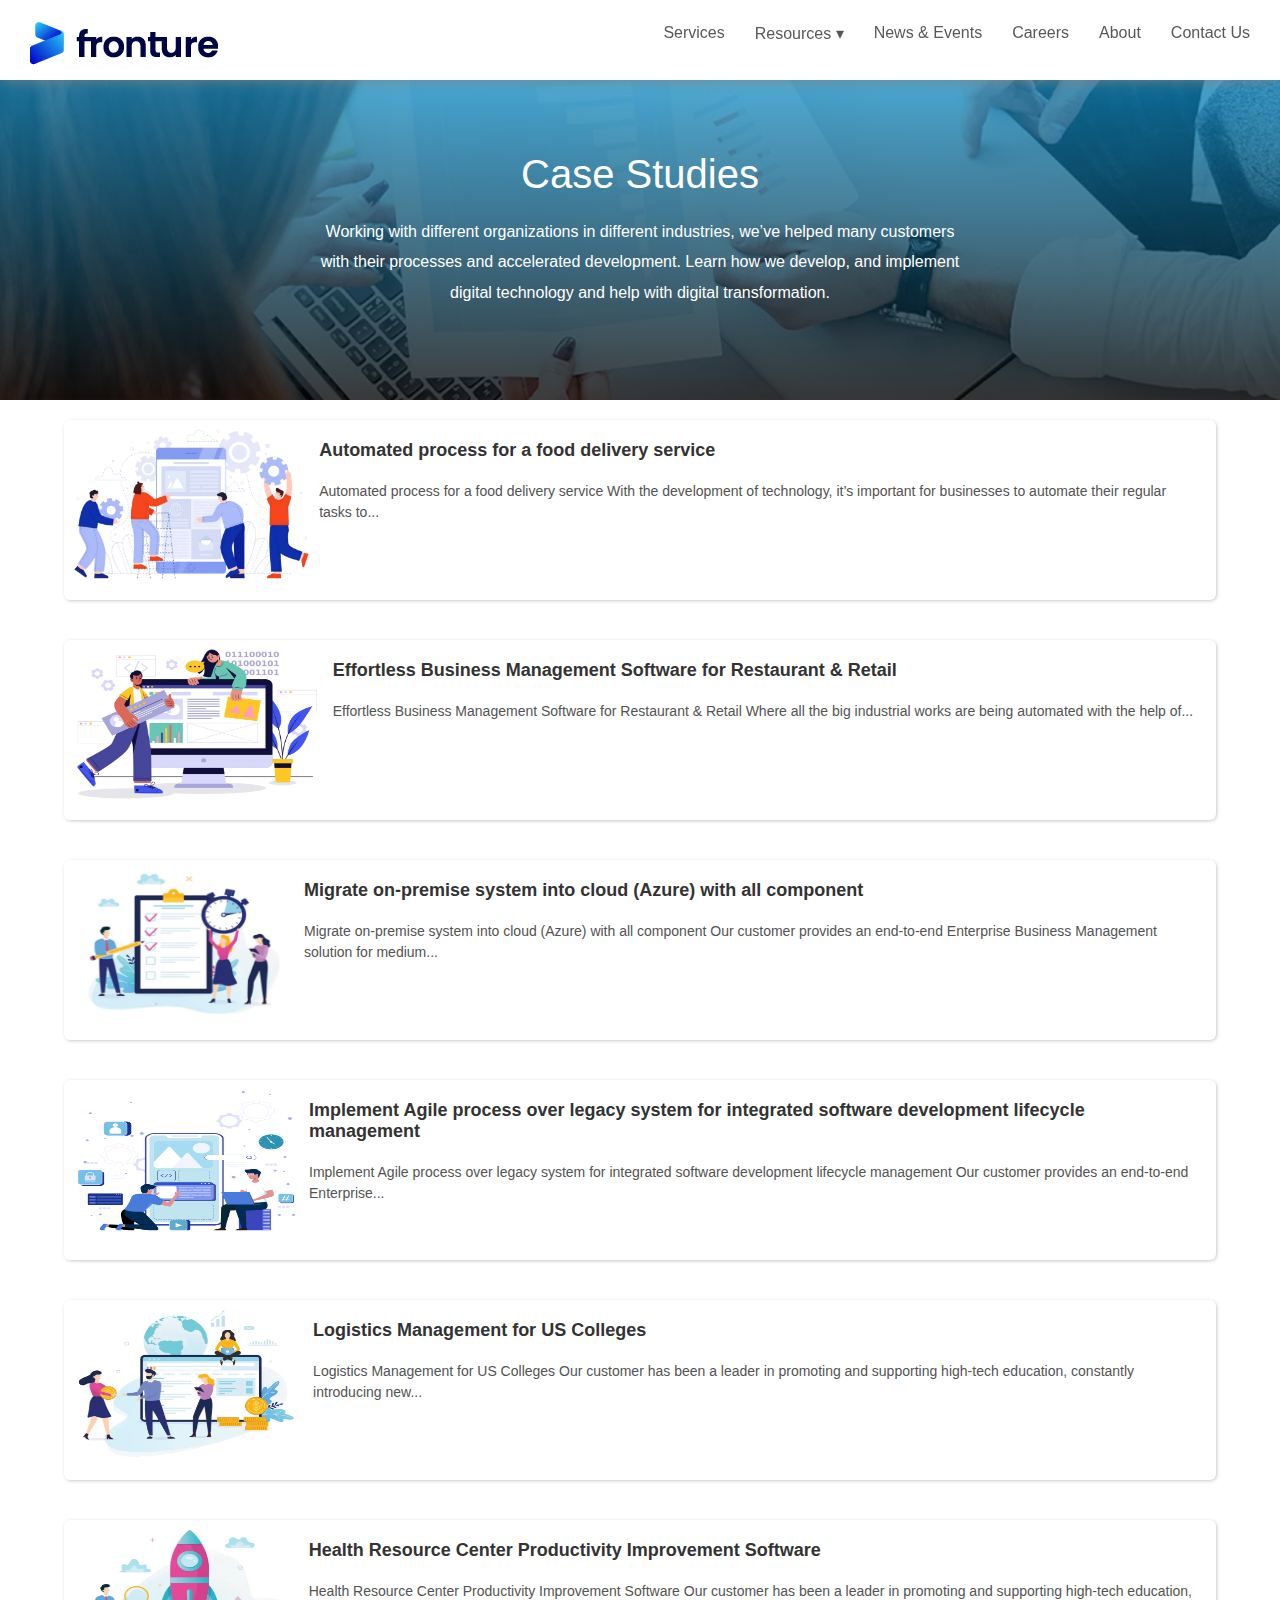
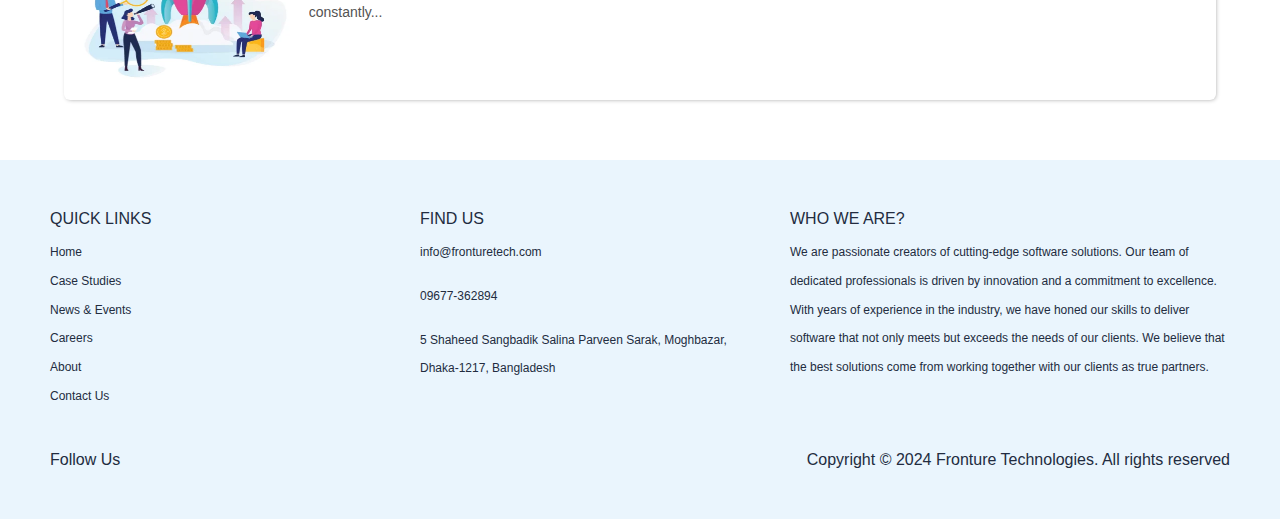
<file: case-studies/index.html>
<!DOCTYPE html>
<html lang="en">
<head>
    <meta charset="UTF-8">
    <meta name="viewport" content="width=device-width, initial-scale=1.0">
    <title>Case Studies</title>
    <link rel="stylesheet" href="../home-page/style.css">
    <link rel="stylesheet" href="style.css">
</head>
<body>
    <header>
        <div class="header-icon">
            <img src="../home-page/images/fronture-logo.png" alt="rasel">
        </div>
        <div class="header-nav">
            <nav>
                <a href="#">Services</a>
                <div class="dropdown">
                    <a href="#">Resources &#9662;</a>
                    <div class="dropdown-content">
                        <a href="../case-studies/index.html">Case Study</a>
                        <a href="#">Blog</a>
                    </div>
                </div>

                <a href="#">News & Events</a>
                <a href="#">Careers</a>
                <a href="#">About</a>
                <a href="../contact-us/index.html">Contact Us</a>

            </nav>
        </div>

    </header>


<div class="top1">
    <!-- <img src="images/case-stadius-landing-bg.webp" alt=""> -->
    <h3>Case Studies</h3>
    <p>
        <!-- <h3> Case Studies</h3> -->
      
Working with different organizations in different industries, we’ve helped many customers with their processes and accelerated development. Learn how we develop, and implement digital technology and help with digital transformation.

    </p>
</div>
<div class="bottom1">
    <div class="box">
        <img src="../home-page/images/features-1.webp" alt="Image 1">
        <div class="content">
            <h3>
                Automated process for a food delivery service
               </h3>
            <p> Automated process for a food delivery service With the development of technology, it’s important for businesses to automate their regular tasks to... </p>
        </div>
    </div>
    <div class="box">
        <img src="../home-page/images/features-2.webp" alt="Image 2">
        <div class="content">
            <h3>Effortless Business Management Software for Restaurant & Retail</h3>
            <p>Effortless Business Management Software for Restaurant & Retail Where all the big industrial works are being automated with the help of... </p>
        </div>
    </div>
    <div class="box">
        <img src="../home-page/images/features-3.webp" alt="Image 1">
        <div class="content">
            <h3>
                Migrate on-premise system into cloud (Azure) with all component
                </h3>
            <p>Migrate on-premise system into cloud (Azure) with all component Our customer provides an end-to-end Enterprise Business Management solution for medium... </p>
        </div>
    </div>
    <div class="box">
        <img src="../home-page/images/features-4.webp" alt="Image 2">
        <div class="content">
            <h3>
                Implement Agile process over legacy system for integrated software development lifecycle management</h3>
            <p>Implement Agile process over legacy system for integrated software development lifecycle management Our customer provides an end-to-end Enterprise... </p>
        </div>
    </div>  <div class="box">
        <img src="../home-page/images/features-5.webp" alt="Image 1">
        <div class="content">
            <h3>
                Logistics Management for US Colleges</h3>
            <p>Logistics Management for US Colleges Our customer has been a leader in promoting and supporting high-tech education, constantly introducing new... </p>
        </div>
    </div>
    <div class="box">
        <img src="../home-page/images/features-6.webp" alt="Image 2">
        <div class="content">
            <h3>Health Resource Center Productivity Improvement Software</h3>
            <p>Health Resource Center Productivity Improvement Software Our customer has been a leader in promoting and supporting high-tech education, constantly... </p>
        </div>
    </div>
</div>
<footer>
    <div class="footer1">
        <div class="qlink">
            <h3> QUICK LINKS</h3>
            <ul>
                <li>Home </li>
                <li>Case Studies </li>
                <li>News & Events </li>
                <li>Careers </li>
                <li>About </li>
                <li>Contact Us </li>
            </ul>
        </div>
        <div class="findus">
            <h3> FIND US</h3>
            <p>info@fronturetech.com </p>
            <p>09677-362894 </p>
            <p> 5 Shaheed Sangbadik Salina Parveen Sarak, Moghbazar,
                Dhaka-1217, Bangladesh
            </p>
        </div>
        <div class="who-we">
            <h3> WHO WE ARE?</h3>
            <p>
                We are passionate creators of
                cutting-edge software solutions.
                Our team of dedicated professionals is
                driven by innovation and a commitment to excellence.
                With years of experience in the industry, we have honed our
                skills to deliver software that not only meets but exceeds the
                needs of our clients. We believe that the best solutions come from
                working together with our clients as true partners.
            </p>
        </div>
    </div>
    <div class="footer2">
        <p>Follow Us</p>
        <p>Copyright © 2024 Fronture Technologies. All rights reserved</p>
    </div>
</footer>

</body>
</html>
</file>
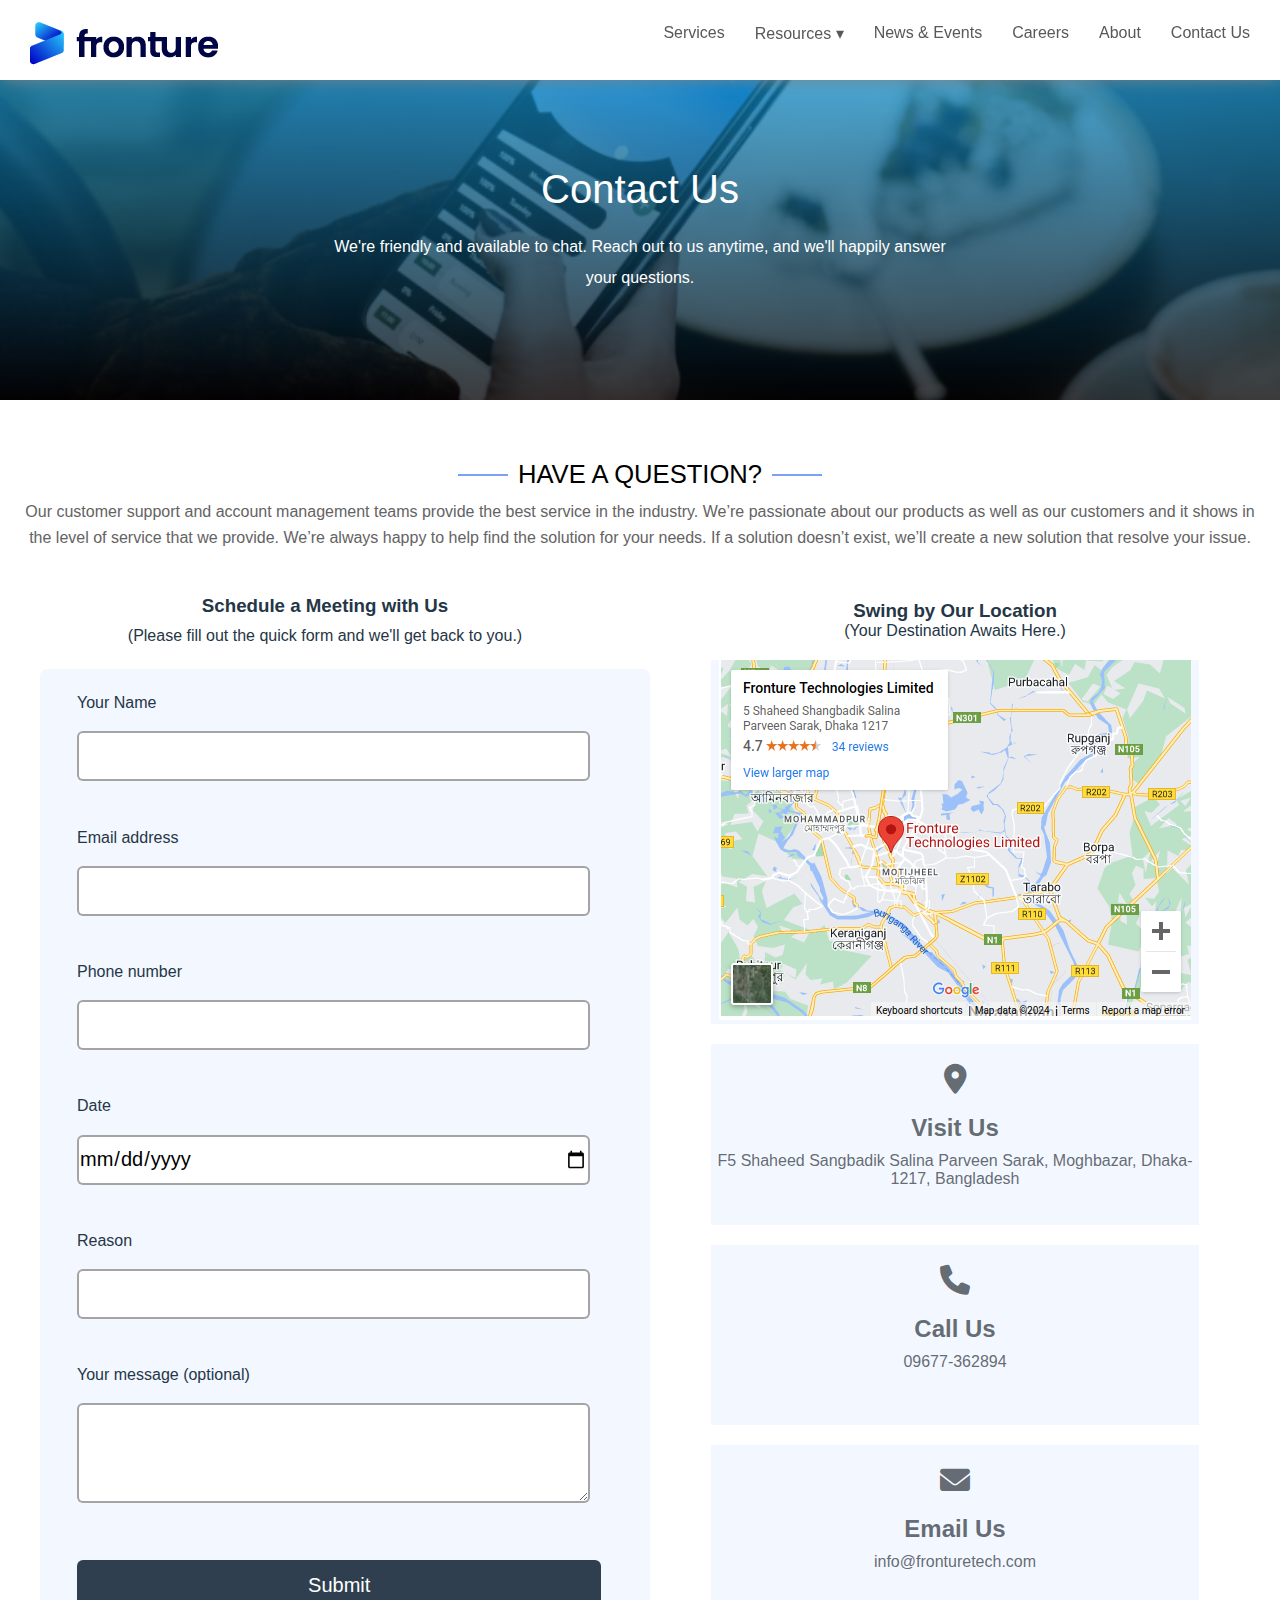
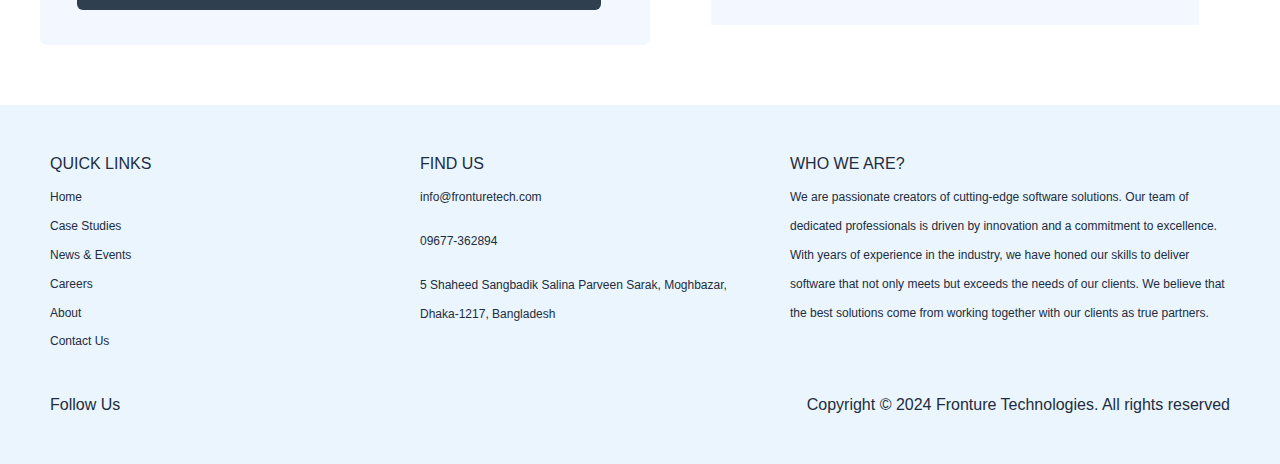
<file: contact-us/index.html>
<!DOCTYPE html>
<html lang="en">

<head>
    <meta charset="UTF-8">
    <meta name="viewport" content="width=device-width, initial-scale=1.0">
    <title>Contact Us page</title>
    <link rel="stylesheet" href="../home-page/style.css">
    <link rel="stylesheet" href="../case-studies/style.css">
    <link rel="stylesheet" href="style.css">
    <link rel="stylesheet" href="https://cdnjs.cloudflare.com/ajax/libs/font-awesome/6.0.0-beta3/css/all.min.css">

</head>

<body>
    <header>
        <div class="header-icon">
            <img src="../home-page/images/fronture-logo.png" alt="rasel">
        </div>
        <div class="header-nav">
            <nav>
                <a href="#">Services</a>
                <!-- <i class="fas fa-phone"></i> -->
                <div class="dropdown">
                    <a href="#">Resources &#9662;</a>
                    <div class="dropdown-content">
                        <a href="../case-studies/index.html">Case Study</a>
                        <a href="#">Blog</a>
                    </div>
                </div>

                <a href="#">News & Events</a>
                <a href="#">Careers</a>
                <a href="#">About</a>
                <a href="../contact-us/index.html">Contact Us</a>

            </nav>
        </div>

    </header>
    <div class="top1">
        <!-- <img src="images/case-stadius-landing-bg.webp" alt=""> -->
        <h3>Contact Us</h3>
        <p>
            We're friendly and available to chat. Reach out to us anytime, and we'll happily answer your questions.
        </p>
    </div>

    <div class="text-with-lines">
        HAVE A QUESTION?
    </div>
    <div class="text-container1">
        <p>
            Our customer support and account management teams provide the best service in the industry. We’re passionate
            about our products as well as our customers and it shows in the level of service that we provide. We’re
            always happy to help find the solution for your needs. If a solution doesn’t exist, we’ll create a new
            solution that resolve your issue.


        </p>
    </div>
    <div class="contact-container">
        <div class="contact1">
            <h3>

                Schedule a Meeting with Us <br>
            </h3>

            (Please fill out the quick form and we'll get back to you.)
            <form action="#">
                <label for="">Your Name</label> <br>
                <input type="text" > <br>

                <label for="">Email address</label> <br>
                <input type="email" > <br>

                <label for="">Phone number</label> <br>
                <input type="tel"  > <br>

                <label for="">Date</label> <br>
                <input type="date" > <br>

                <label for="">Reason</label> <br>
                <input type="text"> <br>

                <label for="">Your message (optional)</label> <br>
                <textarea  rows="4" cols="50"></textarea> <br>

                <button type="submit">Submit</button>
            </form>
        </div>

        <div class="contact2">
            <h3>

                Swing by Our Location
            </h3>

            (Your Destination Awaits Here.)

            <div class="contact-box-img">
                <img src="images/map.png" alt="">
            </div>

            <div class="contact-box">
                <i class="fas fa-map-marker-alt"></i>
                <h3>Visit Us</h3>
                <p>F5 Shaheed Sangbadik Salina Parveen Sarak, Moghbazar, Dhaka-1217, Bangladesh </p>
            </div>

            <div class="contact-box">
                <i class="fas fa-phone"></i>
                <h3>Call Us</h3>
                <p> 09677-362894</p>
            </div>

            <div class="contact-box">
                <i class="fas fa-envelope"></i>
                <h3>Email Us</h3>
                <p>info@fronturetech.com</p>
            </div>





        </div>
    </div>
    <footer>
        <div class="footer1">
            <div class="qlink">
                <h3> QUICK LINKS</h3>
                <ul>
                    <li>Home </li>
                    <li>Case Studies </li>
                    <li>News & Events </li>
                    <li>Careers </li>
                    <li>About </li>
                    <li>Contact Us </li>
                </ul>
            </div>
            <div class="findus">
                <h3> FIND US</h3>
                <p>info@fronturetech.com </p>
                <p>09677-362894 </p>
                <p> 5 Shaheed Sangbadik Salina Parveen Sarak, Moghbazar,
                    Dhaka-1217, Bangladesh
                </p>
            </div>
            <div class="who-we">
                <h3> WHO WE ARE?</h3>
                <p>
                    We are passionate creators of
                    cutting-edge software solutions.
                    Our team of dedicated professionals is
                    driven by innovation and a commitment to excellence.
                    With years of experience in the industry, we have honed our
                    skills to deliver software that not only meets but exceeds the
                    needs of our clients. We believe that the best solutions come from
                    working together with our clients as true partners.
                </p>
            </div>
        </div>
        <div class="footer2">
            <p>Follow Us</p>
            <p>Copyright © 2024 Fronture Technologies. All rights reserved</p>
        </div>
    </footer>
</body>

</html>
</file>
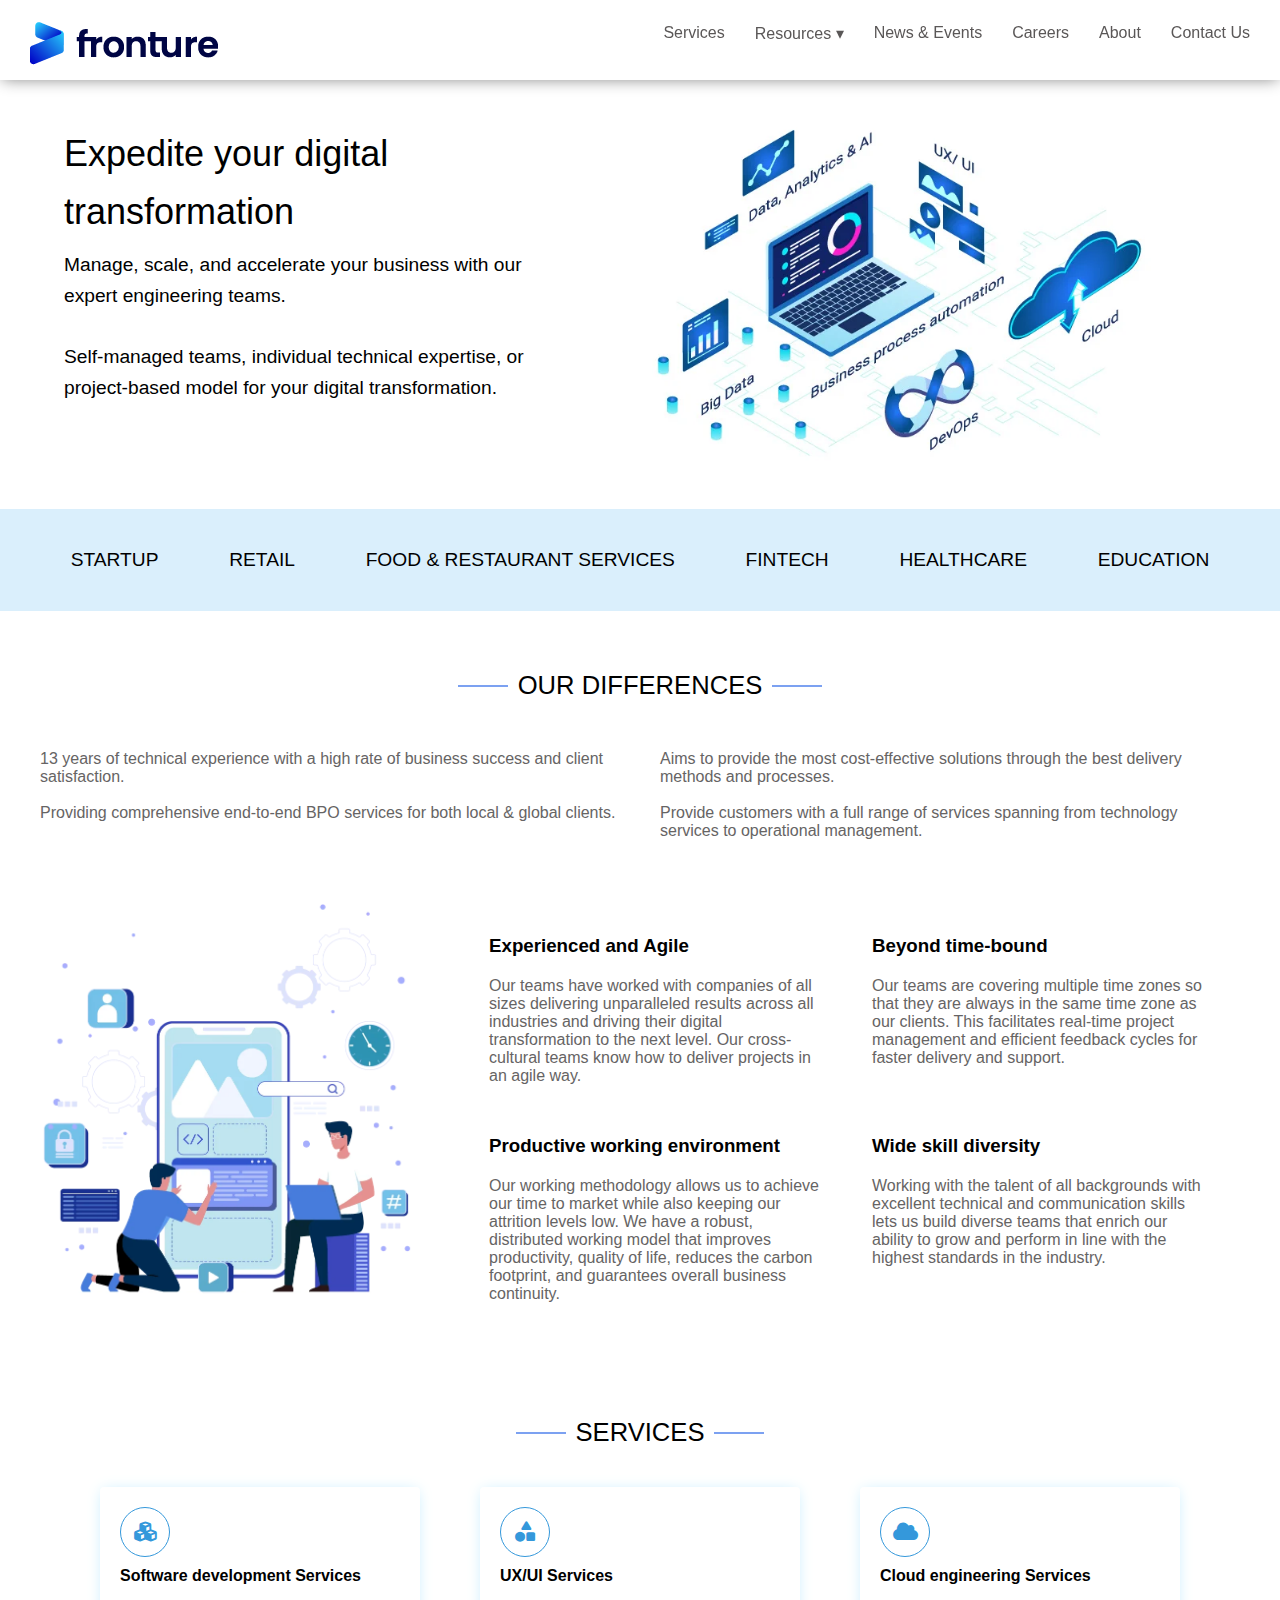
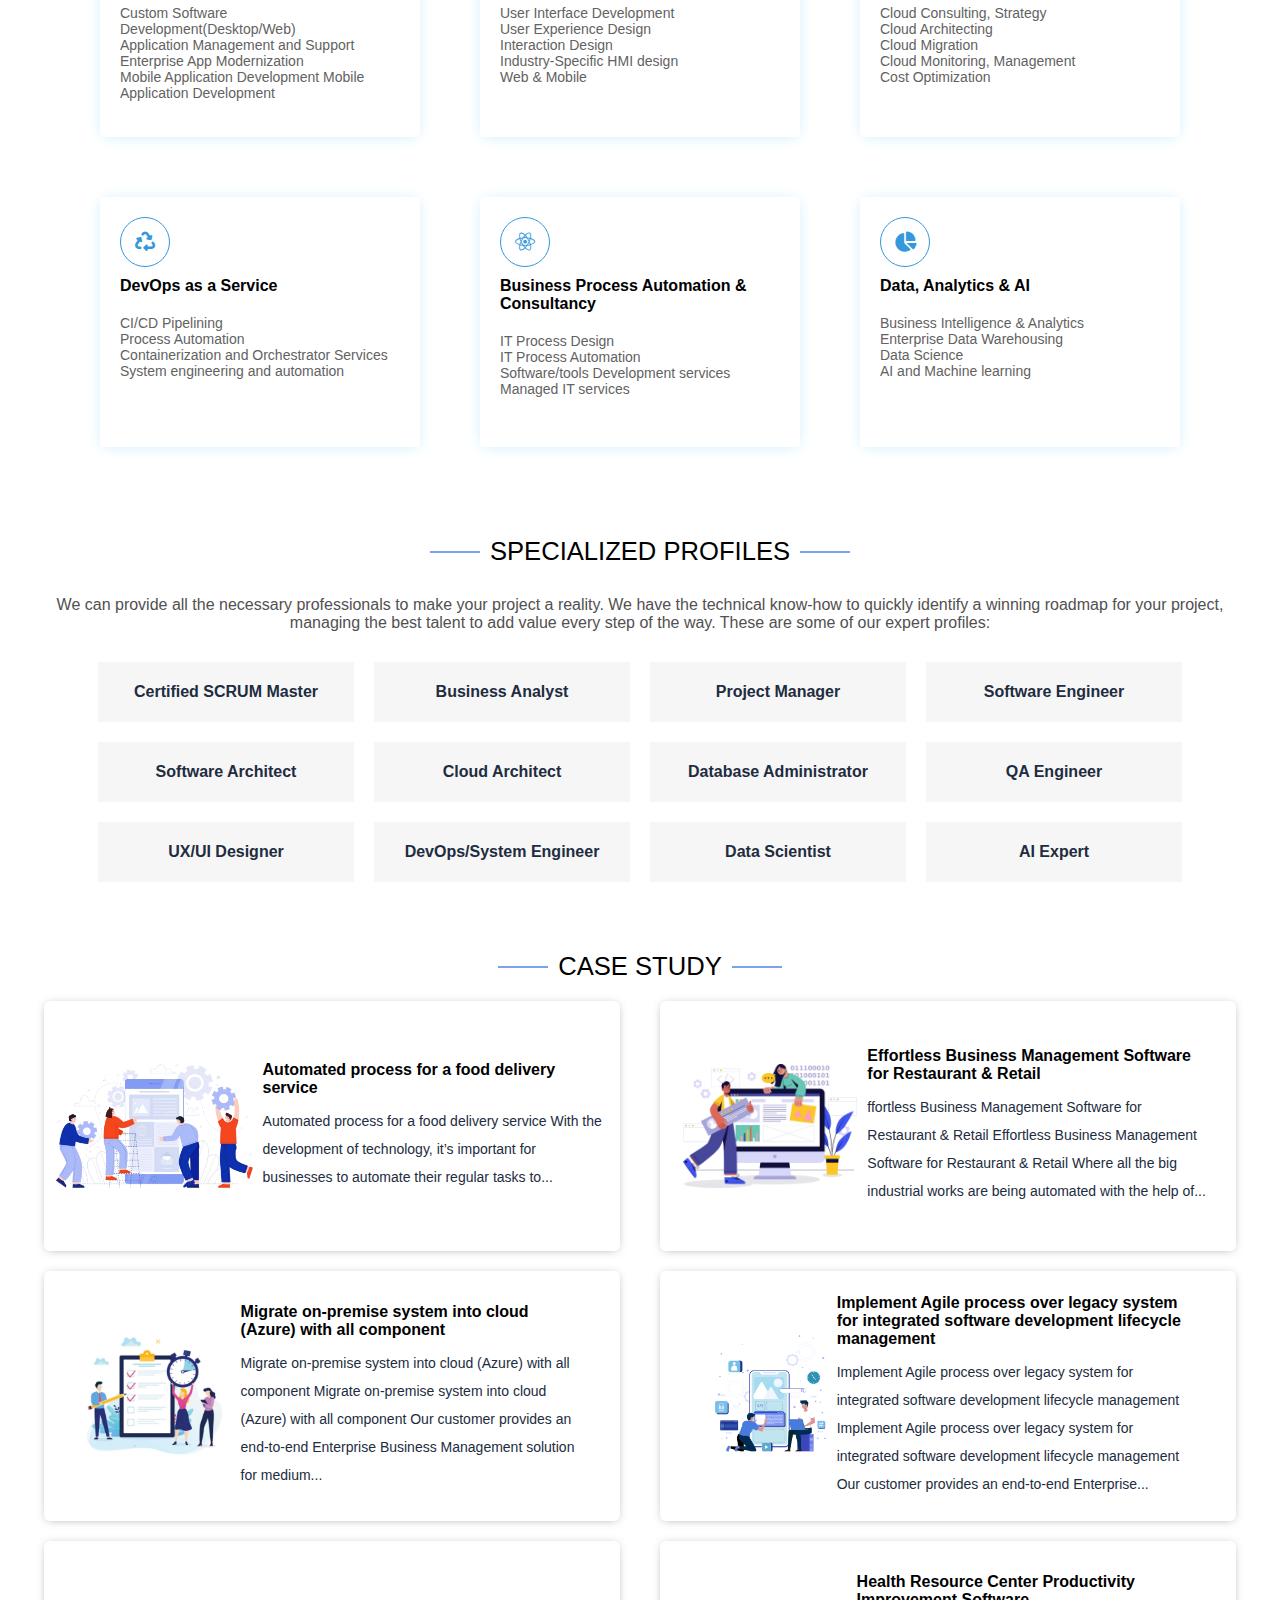
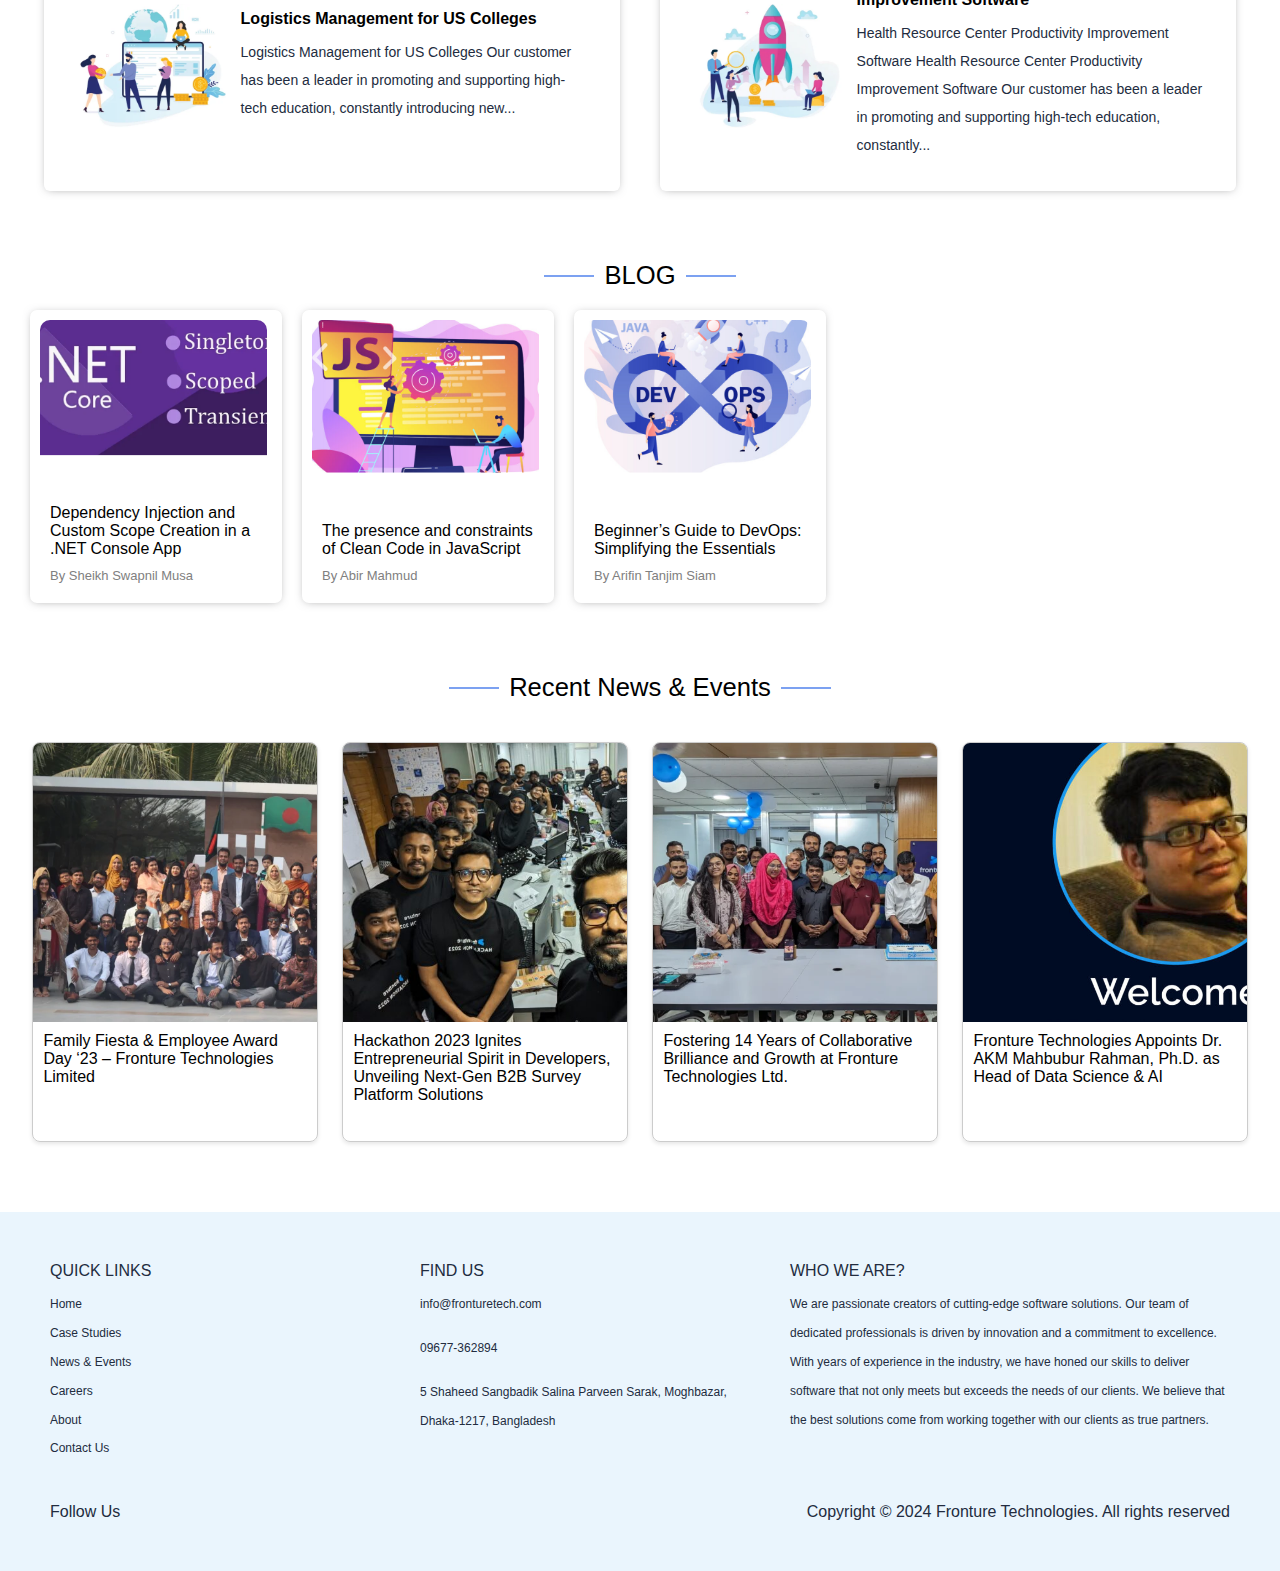
<file: home-page/index.html>
<!DOCTYPE html>
<html lang="en">

<head>
    <meta charset="UTF-8">
    <meta name="viewport" content="width=device-width, initial-scale=1.0">
    <title>Fronture Technologies LTD</title>
    <link rel="stylesheet" href="style.css">
    <link rel="stylesheet" href="https://cdnjs.cloudflare.com/ajax/libs/font-awesome/6.0.0-beta3/css/all.min.css">

</head>

<body>
    <header>
        <div class="header-icon">
            <img src="images/fronture-logo.png" alt="rasel">
        </div>
        <div class="header-nav">
            <nav>
                <a href="#">Services</a>
                <div class="dropdown">
                    <a href="#">Resources &#9662;</a>
                    <div class="dropdown-content">
                        <a href="../case-studies/index.html">Case Study</a>
                        <a href="#">Blog</a>
                    </div>
                </div>

                <a href="#">News & Events</a>
                <a href="#">Careers</a>
                <a href="#">About</a>
                <a href="../contact-us/index.html">Contact Us</a>

            </nav>
        </div>

    </header>

    <div class="body1">
        <div class="body1-text">
            <h1>Expedite your digital transformation</h1>
            <p>
                Manage, scale, and accelerate your business with our expert engineering teams.

                <br>
                <br>
                Self-managed teams, individual technical expertise, or project-based model for your digital
                transformation.
            </p>
        </div>
        <div class="body1-img">
            <img src="images/work2.webp" alt="body1-img">
        </div>
    </div>
    <div class="categories-row">
        <div class="category">STARTUP</div>
        <div class="category">RETAIL</div>
        <div class="category">FOOD & RESTAURANT SERVICES</div>
        <div class="category">FINTECH</div>
        <div class="category">HEALTHCARE</div>
        <div class="category">EDUCATION</div>
    </div>

    <div class="text-with-lines">
        OUR DIFFERENCES
    </div>
    <div class="differences-text">

    </div>

    <div class="text-container">
        <div class="text-left">
            13 years of technical experience with a high rate of business success and client satisfaction.
            <br><br>
            Providing comprehensive end-to-end BPO services for both local & global clients.
        </div>
        <div class="text-right">
            Aims to provide the most cost-effective solutions through the best delivery methods and processes.
            <br><br>
            Provide customers with a full range of services spanning from technology services to operational management.
        </div>
    </div>





    <div class="container">
        <div class="image-container">
            <img src="images/expertise.webp" alt="Description of image" class="image">
        </div>
        <div class="text-container">
            <div class="text-item">
                <h3>Experienced and Agile</h3>
                <p>Our teams have worked with companies of all sizes delivering unparalleled results across all
                    industries and driving their digital transformation to the next level. Our cross-cultural teams know
                    how to deliver projects in an agile way.</p>
            </div>
            <div class="text-item">
                <h3>Beyond time-bound</h3>
                <p>Our teams are covering multiple time zones so that they are always in the same time zone as our
                    clients. This facilitates real-time project management and efficient feedback cycles for faster
                    delivery and support.</p>
            </div>
            <div class="text-item">
                <h3>Productive working environment</h3>
                <p>Our working methodology allows us to achieve our time to market while also keeping our attrition
                    levels low. We have a robust, distributed working model that improves productivity, quality of life,
                    reduces the carbon footprint, and guarantees overall business continuity.</p>
            </div>
            <div class="text-item">
                <h3>Wide skill diversity</h3>
                <p>Working with the talent of all backgrounds with excellent technical and communication skills lets us
                    build diverse teams that enrich our ability to grow and perform in line with the highest standards
                    in the industry.</p>
            </div>
        </div>
    </div>


    <div class="text-with-lines">
        SERVICES
    </div>

    <div class="services">
        <div class="box-services">
            <div class="icon-container">
                <i class="fas fa-cubes"></i>
            </div>
            <h3>Software development Services</h3>
            <p>Custom Software Development(Desktop/Web)<br>
                Application Management and Support<br>
                Enterprise App Modernization<br>
                Mobile Application Development
                Mobile Application Development
            </p>
        </div>
        <div class="box-services">
           
            <div class="icon-container">
                <i class=" fas fa-shapes"></i>
            </div>
           
            
            <h3>UX/UI Services</h3>
            <p>
                User Interface Development<br>
                User Experience Design<br>
                Interaction Design<br>
                Industry-Specific HMI design<br>
                Web & Mobile
            </p>
        </div>
        <div class="box-services">
            <div class="icon-container">
                <i class=" fas fa-cloud"></i>
            </div>
            <h3>Cloud engineering Services</h3>
            <p>
                Cloud Consulting, Strategy<br>
                Cloud Architecting<br>
                Cloud Migration<br>
                Cloud Monitoring, Management<br>
                Cost Optimization
            </p>
        </div>
        <div class="box-services">
            
            <div class="icon-container">
                <i class="fas fa-recycle"></i>
            </div>
            <h3>DevOps as a Service</h3>
            <p>
                CI/CD Pipelining<br>
                Process Automation<br>
                Containerization and Orchestrator Services<br>
                System engineering and automation
            </p>
        </div>
        <div class="box-services">
          
            <div class="icon-container">
                <i class="fab fa-react"></i>
            </div>
            <h3>Business Process Automation & Consultancy</h3>
            <p>
                IT Process Design<br>
                IT Process Automation<br>
                Software/tools Development services<br>
                Managed IT services
            </p>
        </div>
        <div class="box-services">
          
            <div class="icon-container">
                <i class="  fas fa-chart-pie"></i>
            </div>
            <h3>Data, Analytics & AI</h3>
            <p>
                Business Intelligence & Analytics<br>
                Enterprise Data Warehousing<br>
                Data Science<br>
                AI and Machine learning
            </p>
        </div>
    </div>
    <div class="text-with-lines">
        SPECIALIZED PROFILES
    </div>
    <p style="text-align: center; color: rgb(82, 80, 80); padding: 20px; font-size:16px">
        We can provide all the necessary professionals to make your project a
        reality. We have the technical know-how to quickly identify a winning roadmap for
        your project, managing the best talent to add value every step of the way.
        These are some of our expert profiles:
    </p>
    <div class="profiles">

        <div class="profile-item">Certified SCRUM Master</div>
        <div class="profile-item">Business Analyst</div>
        <div class="profile-item">Project Manager</div>
        <div class="profile-item">Software Engineer</div>

        <div class="profile-item">Software Architect</div>
        <div class="profile-item">Cloud Architect</div>
        <div class="profile-item">Database Administrator</div>
        <div class="profile-item">QA Engineer</div>

        <div class="profile-item">UX/UI Designer</div>
        <div class="profile-item">DevOps/System Engineer</div>
        <div class="profile-item">Data Scientist</div>
        <div class="profile-item">AI Expert</div>


    </div>

    <div class="text-with-lines">
        CASE STUDY
    </div>

    <div class="casestudy">
        <div class="casestudy-box">

            <img src="images/features-1.webp" alt="Description of image">

            <div class="casestudy-txt">
                <h3>Automated process for a food delivery service</h3>
                <p>Automated process for a food delivery service With the development of technology, it’s important for
                    businesses to automate their regular tasks to...
                </p>

            </div>
        </div>
        <div class="casestudy-box">
            <img src="images/features-2.webp" alt="Description of image">

            <div class="casestudy-txt">
                <h3>Effortless Business Management Software for Restaurant & Retail</h3>
                <p>ffortless Business Management Software for Restaurant & Retail
                    Effortless Business Management Software for Restaurant & Retail Where all the big industrial works
                    are being automated with the help of...
                </p>

            </div>
        </div>

        <div class="casestudy-box">

            <img src="images/features-3.webp" alt="Description of image">

            <div class="casestudy-txt">
                <h3>
                    Migrate on-premise system into cloud (Azure) with all component</h3>
                <p>
                    Migrate on-premise system into cloud (Azure) with all component
                    Migrate on-premise system into cloud (Azure) with all component Our customer provides an end-to-end
                    Enterprise Business Management solution for medium...

                </p>
            </div>
        </div>

        <div class="casestudy-box">
            <img src="images/features-4.webp" alt="Description of image">


            <div class="casestudy-txt">
                <h3>
                    Implement Agile process over legacy system for integrated software development lifecycle management
                </h3>
                <p>


                    Implement Agile process over legacy system for integrated software development lifecycle
                    management
                    Implement Agile process over legacy system for integrated software development lifecycle
                    management Our customer provides an end-to-end Enterprise...


                </p>
            </div>

        </div>

        <div class="casestudy-box">
            <img src="images/features-5.webp" alt="Description of image">
            <div class="casestudy-txt">
                <h3>

                    Logistics Management for US Colleges
                </h3>
                <p>
                    Logistics Management for US Colleges Our customer has been a leader in promoting and supporting
                    high-tech education, constantly introducing new...
                </p>
            </div>

        </div>
        <div class="casestudy-box">

            <img src="images/features-6.webp" alt="Description of image">
            <div class="casestudy-txt">
                <h3>
                    Health Resource Center Productivity Improvement Software
                </h3>
                <p>
                    Health Resource Center Productivity Improvement Software
                    Health Resource Center Productivity Improvement Software Our customer has been a leader in promoting
                    and supporting high-tech education, constantly...

                </p>
            </div>

        </div>
    </div>

    <div class="text-with-lines">
        BLOG
    </div>
    <div class="blog">
        <div class="blog-box">
            <div class="img-container">
                <img src="images/blog1.webp" alt="">
            </div>
            <div class="info">
                Dependency Injection and Custom Scope Creation in a .NET Console App

                <div class="writer">By Sheikh Swapnil Musa

                </div>
            </div>

        </div>

        <div class="blog-box">
            <div class="img-container">
                <img src="images/blog2.jpg" alt="">
            </div>
            <div class="info">
                The presence and constraints of Clean Code in JavaScript

                <div class="writer"> By Abir Mahmud

                </div>
            </div>





        </div>

        <div class="blog-box">
            <div class="img-container">
                <img src="images/blog3.jpg" alt="">
            </div>
            <div class="info">
                Beginner’s Guide to DevOps: Simplifying the Essentials

                <div class="writer"> By
                    Arifin Tanjim Siam
                </div>
            </div>



        </div>

    </div>
    <div class="text-with-lines">
        Recent News & Events
    </div>
    <div class="news-container">
        <div class="news-box">
            <div class="nimgcontainer">
                <img src="images/news-1.webp" alt="Image 1">
            </div>
            <p>Family Fiesta & Employee Award Day ‘23 – Fronture Technologies Limited</p>
        </div>
        <div class="news-box">
            <div class="nimgcontainer">
                <img src="images/news-2.jpg" alt="Image 2">
            </div>
            <p>Hackathon 2023 Ignites Entrepreneurial Spirit in Developers, Unveiling Next-Gen B2B Survey Platform
                Solutions</p>
        </div>
        <div class="news-box">
            <div class="nimgcontainer">
                <img src="images/news-3.webp" alt="Image 3">
            </div>
            <p>Fostering 14 Years of Collaborative Brilliance and Growth at Fronture Technologies Ltd.</p>
        </div>
        <div class="news-box">
            <div class="nimgcontainer">
                <img src="images/news-4.jpg" alt="Image 4">
            </div>
            <p>Fronture Technologies Appoints Dr. AKM Mahbubur Rahman, Ph.D. as Head of Data Science & AI</p>
        </div>
    </div>
    <footer>
        <div class="footer1">
            <div class="qlink">
                <h3> QUICK LINKS</h3>
                <ul>
                    <li>Home </li>
                    <li>Case Studies </li>
                    <li>News & Events </li>
                    <li>Careers </li>
                    <li>About </li>
                    <li>Contact Us </li>
                </ul>
            </div>
            <div class="findus">
                <h3> FIND US</h3>
                <p>info@fronturetech.com </p>
                <p>09677-362894 </p>
                <p> 5 Shaheed Sangbadik Salina Parveen Sarak, Moghbazar,
                    Dhaka-1217, Bangladesh
                </p>
            </div>
            <div class="who-we">
                <h3> WHO WE ARE?</h3>
                <p>
                    We are passionate creators of
                    cutting-edge software solutions.
                    Our team of dedicated professionals is
                    driven by innovation and a commitment to excellence.
                    With years of experience in the industry, we have honed our
                    skills to deliver software that not only meets but exceeds the
                    needs of our clients. We believe that the best solutions come from
                    working together with our clients as true partners.
                </p>
            </div>
        </div>
        <div class="footer2">
            <p>Follow Us</p>
            <p>Copyright © 2024 Fronture Technologies. All rights reserved</p>
        </div>
    </footer>

</body>

</html>
</file>
<file: home-page/style.css>
* {
    padding: 0;
    margin: 0;
    box-sizing: border-box;
    font-family: sans-serif;
}

header {
    display: flex;
    align-items: center;
    justify-content: space-between;
    padding-top: 10px;
    height: 80px;
    padding-left: 10px;
    position: fixed;
    top: 0;
    background-color: white;

    width: 100%;
    z-index: 100000;
    /* overflow: hidden; */
    box-shadow: 0 1px 15px -2px gray
}
.header-icon{
    padding-left: 20px;
}

.header-nav nav {

    display: flex;

    justify-content: space-around;
}

.header-nav nav a {
    margin-bottom: 10px;

    padding-right: 30px;
    padding-bottom: 15px;
    text-decoration: none;
    color: rgb(90, 87, 87)
}

.header-nav nav a:hover {
    color: #81a1f7;
}

.dropdown-content {
    display: none;
    position: absolute;
    background-color: #fff;
    box-shadow: 0 8px 16px rgba(0, 0, 0, 0.2);
    z-index: 1;
    width: 200px;
    text-align: center;
    box-shadow: 0 1px 15px -2px gray;
    margin-top: 20px;
    border-radius: 7px;
    animation: slidebottom 0.3s ease-out;
}

@keyframes slidebottom {
    0% {
        transform: translateY(20px);
        opacity: 0;
    }

    100% {
        transform: translateY(0);
        opacity: 1;
    }

}

.dropdown:hover .dropdown-content {
    display: block;

}

.dropdown-content a {
    color: black;
    display: block;
    background-color: white;
    padding: 10px;
    border-bottom: 1px solid #ccc;
    text-decoration: none;
}

.dropdown a:last-child {
    border-bottom: none;
}

.dropdown-content a:hover {
    color: #81a1f7;
}


.body1 {
    padding-top: 40px;
    margin: 0 auto;
    width: 90%;
    display: flex;

    align-items: center;
    justify-content: space-evenly;


    animation: scaleUpReturn 2s ease-in-out;

}

@keyframes scaleUpReturn {
    0% {
        transform: scale(1);
    }

    50% {
        transform: scale(1.1);
    }

    100% {
        transform: scale(1);
    }
}

.body1:visited {
    transform: scale(1.1);
}

.body1 .body1-text {
    font-family: Sans-serif;
    font-size: 24px;
    font-weight: 200;
    line-height: 48px;
    flex: 1;


    text-align: left;

    line-height: 1.6;

}

.body1 .body1-text h1 {
    font-size: 1.5em;
    font-weight: 400;
    margin-bottom: 10px;

}

.body1 .body1-text p {
    margin-bottom: 20px;
    font-size: 0.8em;

}

.body1 .body1-img img {
    max-width: 100%;
    margin-top: 20px;
    scale: 0.8;
    height: auto;

    border-radius: 5px;

}

.categories-row {
    display: flex;
    justify-content: space-evenly;
    align-items: center;
    background-color: rgb(218, 239, 252);
    padding: 20px;
    width: 100%;
    box-sizing: border-box;
    overflow: hidden;
    animation: slideIn 1s ease-out forwards;
}

.category {

    margin: 20px;
    margin-top: 20px;
    font-weight: 200;
    font-size: 1.2em;
}


@keyframes slideIn {
    0% {
        transform: translateX(100%);
        opacity: 0;
    }

    100% {
        transform: translateX(0);
        opacity: 1;
    }
}


.text-with-lines {
    margin-top: 50px;
    display: flex;
    align-items: center;
    justify-content: center;
    font-size: 1.6em;
    font-weight: 200;
    position: relative;
    padding: 10px 0;
    color: #000;
}

.text-with-lines::before,
.text-with-lines::after {
    content: '';

    width: 50px;
    height: 2px;
    background-color: rgb(124, 161, 241);
    margin: 0 10px;
}

.text-container {

    margin-top: 20px;
    margin-left: 20px;
    margin-right: 20px;
    display: flex;
    justify-content: space-evenly;
    padding: 20px;
    box-sizing: border-box;
}

.text-left {
    color: rgb(102, 100, 100);
    width: 100%;
    text-align: left;
    font-size: 1em;
    font-weight: normal;
    margin-right: 10px;

    animation: slideInLeft 1s ease-out forwards;
}


.text-right {
    width: 90%;
    text-align: left;
    font-size: 1em;
    margin-left: 10px;
    font-weight: normal;
    color: rgb(102, 100, 100);
    animation: slideInRight 1s ease-out forwards;
}

@keyframes slideInLeft {
    0% {
        transform: translateX(-100%);
        opacity: 0;
    }

    100% {
        transform: translateX(0);
        opacity: 1;
    }
}

@keyframes slideInRight {
    0% {
        transform: translateX(100%);
        opacity: 0;
    }

    100% {
        transform: translateX(0);
        opacity: 1;
    }
}


.container {
    display: flex;
    flex-wrap: wrap;
    padding: 20px;
    animation: Slidebottom 0.3s ease-out;
}

@keyframes Slidebottom {
    0% {
        transform: translateY(100px);
        opacity: 0;
    }

    100% {
        transform: translateY(0);
        opacity: 1;
    }

}

.image-container {
    flex: 1 1 30%;
    padding: 20px;
}

.image {
    width: 100%;
    height: auto;
}

.text-container {
    flex: 1 1 60%;
    display: grid;
    grid-template-columns: repeat(2, 1fr);
    grid-gap: 20px;
    padding: 20px;
}

.text-item {


    padding: 15px;
    border-radius: 5px;
    font-size: 16px;

}

.text-item h3 {
    margin-top: 0;
    margin-bottom: 20px;
}

.text-item p {
    margin-bottom: 0;
    color: rgb(102, 100, 100);
}


.services {
    display: flex;
    justify-content: center;
    flex-wrap: wrap;
}

.box-services {
    text-align: left;
    padding: 20px;
    height: 250px;
    width: 25%;
    box-shadow: 0 1px 15px -3px rgb(189, 234, 255);
    border-radius: 4px;
    margin: 30px;
}

.box-services p {
    font-size: 14px;
    color: rgb(99, 98, 98)
}

.box-services h3 {
    padding-bottom: 20px;
    font-size: 16px;
}

.profiles {
    display: flex;
    flex-wrap: wrap;
    margin: 0 auto;
    justify-content: center;
}

.profile-item {
    height: 60px;
    width: 20%;
    display: flex;
    background-color: #f6f6f6;
    margin: 10px;
    justify-content: center;
    align-items: center;
    color: #222c40;
    font-weight: 800;
    /* padding: 10px; */
    /* padding-top: 15px; */
    text-align: center;
    /* margin: 0 auto; */
    box-shadow: 0 1px 1px -3px rgb(165, 165, 167);
}

.profile-item:hover {
    background-color: #bdd5f85e;
}

.casestudy {
    display: flex;
    justify-content: center;
    flex-wrap: wrap;
}

.casestudy-box {
    height: 250px;
    border-radius: 6px;
    width: 45%;
    margin: 10px;
    margin-left: 20px;
    margin-right: 20px;

    align-items: center;
    justify-content: center;
    display: flex;
    flex-wrap: wrap;
    background-color: white;
    /* background-color: #000; */
    box-shadow: 0 1px 10px -3px rgba(85, 85, 88, 0.596);
}

.casestudy-box img {
    width: auto;
    height: 50%;
    object-fit: contain;
    transition: transform 0.3s ease;

    border-radius: 6px;
}

.casestudy-box img:hover {
    transform: scale(1.3);

}

.casestudy-txt {
    width: 60%;
    z-index: 10;
    margin-left: 10px;
    text-align: left;


}

.casestudy-txt h3 {
    font-size: 16px;
    padding-bottom: 10px;
}

.casestudy-txt p {
    font-size: 14px;
    color: #222c40;
    line-height: 2;
}

.blog {
    display: flex;
    justify-content: left;
    flex-wrap: wrap;
    flex-direction: row;
    margin-left: 20px;
}

.blog-box {
    text-align: left;
    width: 20%;
    height: auto;
    margin: 10px;
    background-color: rgb(255, 255, 255);
    box-shadow: 0 1px 10px -3px rgba(85, 85, 88, 0.596);
    border-radius: 7px;
    display: flex;
    flex-direction: column;
    justify-content: center;


}

.img-container {
    margin: 10px;
    padding:20px;
    width: 90%;
    height: 70%;
    border-radius: 10px;
    overflow: hidden;
    
  

}

.img-container img {

    width: 100%;
    height: 80%;
    /* border-radius: 10px; */
    transform: scale(1.5);
    transition: transform 0.5s ease;
    object-fit: cover;
}
.img-container img:hover{
    transform: scale(1.3);
}
.info{
    padding: 20px;
    font-size: 16px;
}
.writer{
    margin-top: 10px;
    font-size: 13px;
    color:gray;
    text-align: left;
   
}



.news-container {
    display: flex;
    justify-content: space-around;
    align-items: center;
    flex-wrap: wrap;
    padding: 20px;
}

.news-box {
    width: 23%;
    margin: 10px;
    height: 400px;
    border: 1px solid #ccc;
    border-radius: 8px;
    text-align: left;
    box-shadow: 0 2px 4px rgba(0, 0, 0, 0.1);
    overflow: hidden; 
}

.nimgcontainer {
    width: 100%;
    height: 70%; 
    overflow: hidden; 
    position: relative;
    
}

.nimgcontainer img {
    width: 150%; /* Make the image twice its original width */
    height: 100%;
    object-fit: cover;
    position: absolute;
    left: 0;
    top: 0;
    transition: transform 1s ease-in-out; /* Smooth transition */
}
.news-box p {
    /* height: 50%; Remaining 50% of the box */
    margin: 10px 0 0;
    overflow: hidden; 
    
    display: flex;
    align-items: left;
    justify-content: left;
    padding: 0 10px;
}
.news-box:hover .nimgcontainer img {
    transform: scale(0.9) translateX(-30%); 
}

footer {
    width: 100%;
    height: auto;
    background-color: rgba(227, 242, 252, 0.74);
    padding: 50px;
    display: flex;
    justify-content: center; 
    margin-top: 40px;
    flex-direction: column;

}

.footer1 {
    margin-bottom: 40px;
    display: flex;
    justify-content: space-between;
    width: 100%;
    max-width: 1200px; 
}

/* .qlink, .findus, .who-we {
    flex-grow: 1;
    min-width: 200px; /
} */

.qlink{
    width: 30%;
}
.findus{
    width:30%;
}
.who-we{
    width: 40%;
}
.qlink {
    margin-right: 40px;
}

.findus {
    margin-right: 40px;
    
}

.who-we {
    text-align: left;
}

.qlink h3, .findus h3, .who-we h3 {
    font-weight: 500;
    font-size: 16px;
    color: #222c40;
    margin-bottom: 10px;
}

.qlink ul {
    list-style-type: none;
    padding: 0; 
}

.qlink ul li {
    line-height: 2.4;
    font-weight: 100;
    font-size: 12px;
    color: #222c40;
}

.findus p, .who-we p {
    line-height: 2.4;
    padding-bottom: 15px;
    font-weight: 100;
    font-size: 12px;
    color: #222c40;
    margin: 0; 
}
.footer2{
    color: #222c40;
    display: flex;
    justify-content: space-between;

}


.icon-container {
    display: flex;
    justify-content: center;
    align-items: center;
    width: 50px;
    height: 50px;
    border: 1px solid #3498db;
    border-radius: 50%;
    color: #3498db;
    font-size: 20px;
    text-align: center;
    margin-bottom: 10px;
}
</file>
<file: case-studies/style.css>
.top1 {
    position: relative;
    width: 100%;
    height: 400px; 
    overflow: hidden; 
    display: flex;
    flex-wrap: wrap;
    justify-content: center;
    align-items: center;
    color: white;
    text-align: center;
    justify-content: center;
    flex-direction: column;
    font-family: 'Franklin Gothic Medium', 'Arial Narrow', Arial, sans-serif;
 
}

.top1::before {
    content: "";
    position: absolute;
    top: 0;
    left: 0;
    width: 100%;
    height: 100%;
    background-image: url('images/case-stadius-landing-bg.webp');
    background-size: cover;
    
    background-position: center;
    /* filter: blur(5px);  */
    z-index: 1;
}

.top1::after {
    content: "";
    position: absolute;
    top: 0;
    left: 0;
    width: 100%;
    height: 100%; 
    background: linear-gradient(to bottom, rgba(12, 177, 253, 0.692), rgba(0, 0, 0, 0.74));
    z-index: 2;
}
.top1 h3{
    z-index: 3;
    font-size: 40px;
    padding-bottom: 20px;
    margin-top: 60px;
    font-weight: 200;
}

.top1 p{
z-index: 3;
width: 50%;
line-height: 1.9;
 
}
.bottom1 {
    display: flex;
    flex-wrap: wrap;
    justify-content: center;

    align-items: center;
}

.box {
    width: 90%;
    height: 180px;
    justify-content: center;
  
    margin: 20px;
    
    padding: 20px;
    padding-top: 0;
    display: flex;
    justify-content: space-around;

    border-radius: 6px;
    overflow: hidden; 
    box-shadow: 1px 1px 5px -2px gray
}

.box img {
    width: 200px;
    height: 90%; 
    margin-left: 10px;
    padding-top: 20px;
    margin-right: 30px; 
    transform: scale(1.2);
 
}

.box .content {
    overflow: hidden; 
}

.box h3 {
    padding-top: 20px;
    margin-top: 0; 
    font-size: 18px;
    margin-bottom: 20px;
    color: #333;
}

.box p {
    margin-top: 5px; 
    font-size: 14px; 
    line-height: 1.5;
    color:#535353;

}
</file>
<file: contact-us/style.css>
.top1::before {
    content: "";
    position: absolute;
    top: 0;
    left: 0;
    width: 100%;
    height: 100%;
    background-image: url('images/landing.webp');
    background-size: cover;

    background-position: center;
    /* filter: blur(5px);  */
    z-index: 1;
}

.text-container1 {
    text-align: center;
    width: 100%;
    display: flex;


    flex-wrap: wrap;

}

.text-container1 p {
    color: rgb(100, 99, 99);
    margin: 20px;
    margin-top: 0px;
    line-height: 1.6;
}

.contact-container {
    display: flex;
    justify-content: space-evenly;
    text-align: center;
    padding: 20px;

}

.contact1 {
    flex: 1;
    line-height: 1.7;
    color: #253646;

}



form {
    margin-left: 20px;
    height: auto;
    width: 100%;
    background-color: #f3f7ff;
    text-align: left;
    padding: 20px;
    margin-top: 20px;
    border-radius: 7px;

}

label {
    margin-left: 17px;
    font-size: 16px;
    font-weight: 500;
}

input,
textarea {
    width: 90%;
    height: 50px;
    border: 2px solid rgba(117, 113, 113, 0.651);
    border-radius: 6px;
    outline: none;
    margin: 15px 15px 15px 17px;
    /* Added margin for uniform spacing */
    font-size: 20px;
    display: block;
    /* Ensures each input starts on a new line */
}

input:focus,
textarea:focus {
    border: 2px solid black;
    outline: none;
}

textarea {
    height: 100px;
    /* Adjusted height for textarea */
}

button {
    width: 92%;
    height: 50px;
    background-color: #2f3f50;
    color: white;
    border: none;
    border-radius: 6px;
    font-size: 20px;
    margin: 15px 15px 15px 17px;
    cursor: pointer;
}

button:hover {
    background-color: #253646;
    /* Slightly darker on hover */
}

.contact2 {
  
    color: #253646;
    display: flex;
    flex: 1;
    justify-content: center;
    align-items: center;
    flex-direction: column;
    margin-left: 20px;
    margin-top: 10px;

}

.contact-box {
    flex: 2;
    
    background-color: #f3f7ff;
    width: 80%;
    margin: 20px;
    margin-top: 0;
    height: 0px;
    overflow: hidden;
}
.contact-box-img {
    flex: 2;
    
    background-color: #f3f7ff;
    width: 80%;
    height:auto;
    margin: 20px;
  
    
}
.contact-box i {
    margin-top: 20px;
    font-size: 30px;
    color: #454c53d3;
    margin-bottom: 10px;
}
.contact-box h3 {
    font-size: 24px;
    margin: 10px 0;
    color: #454c53d3;
}
.contact-box p {
    font-size: 16px;
    color: #454c53d3;
}
</file>
